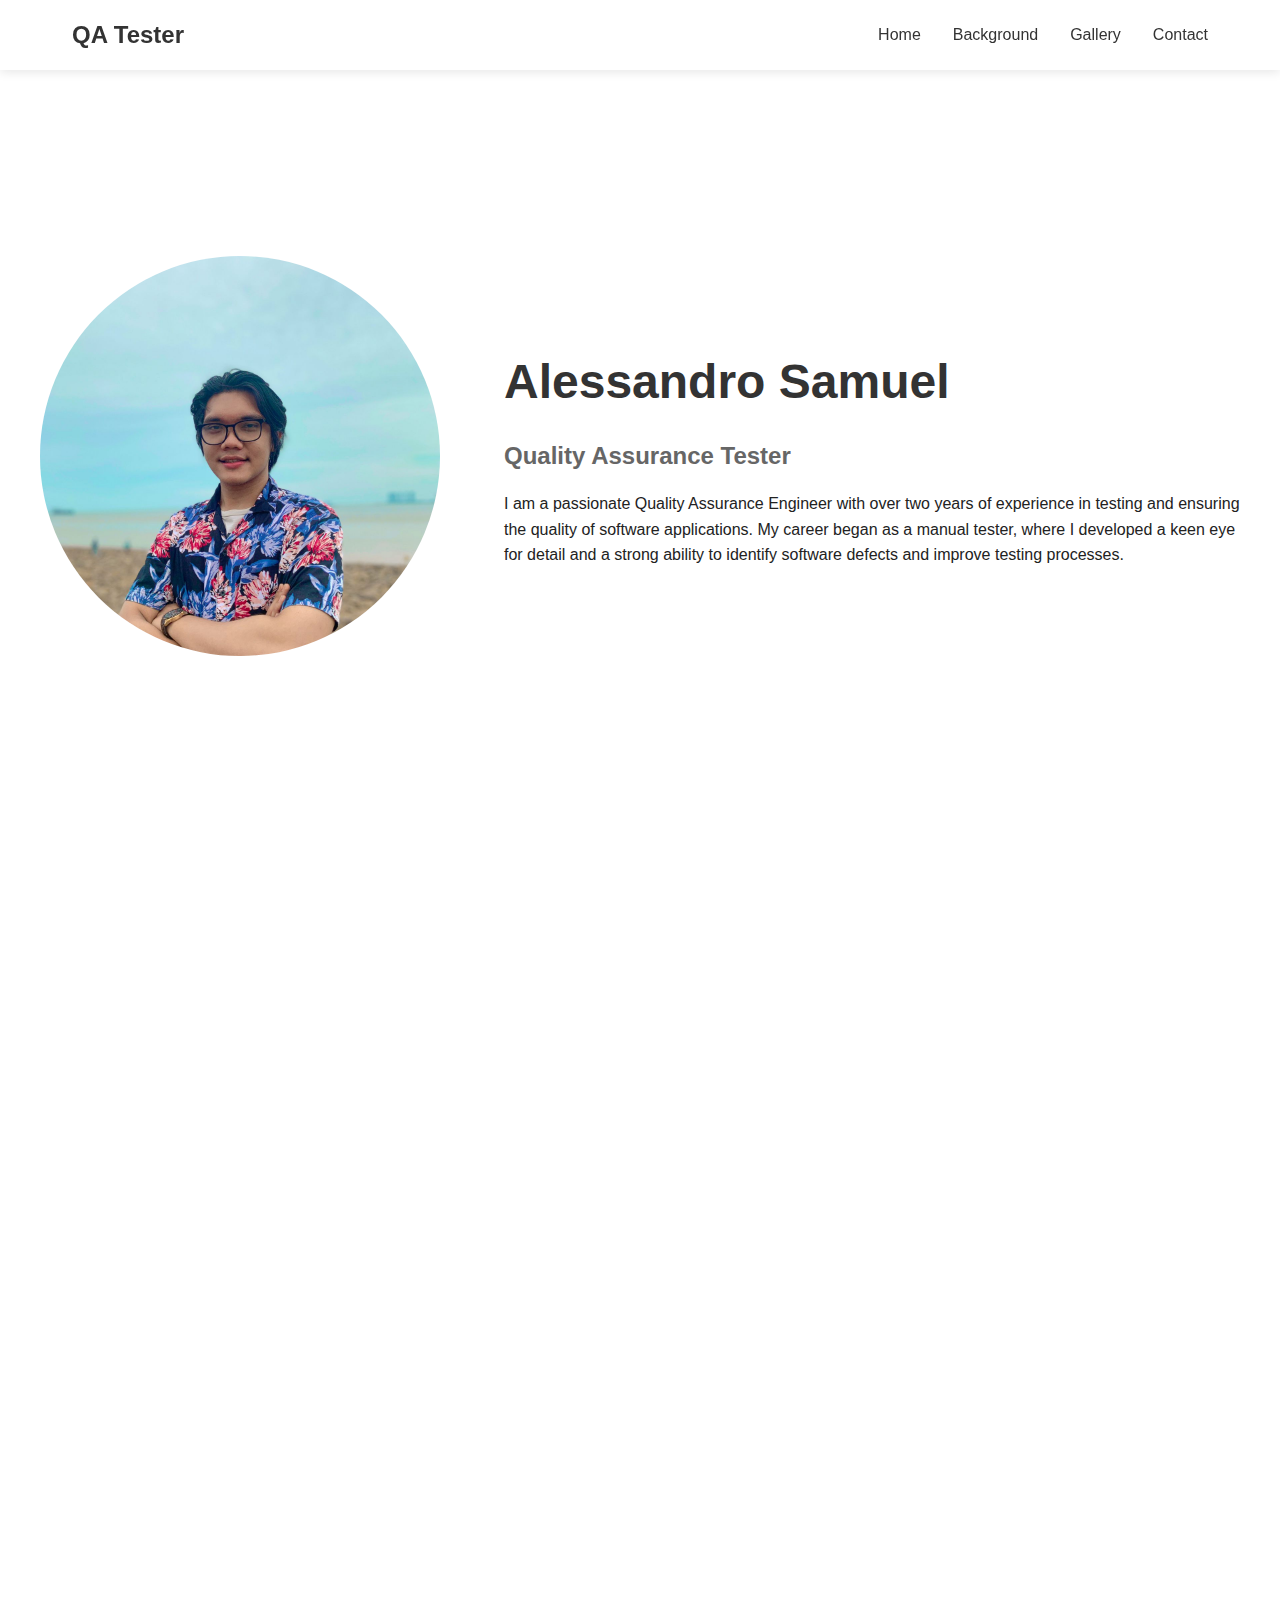
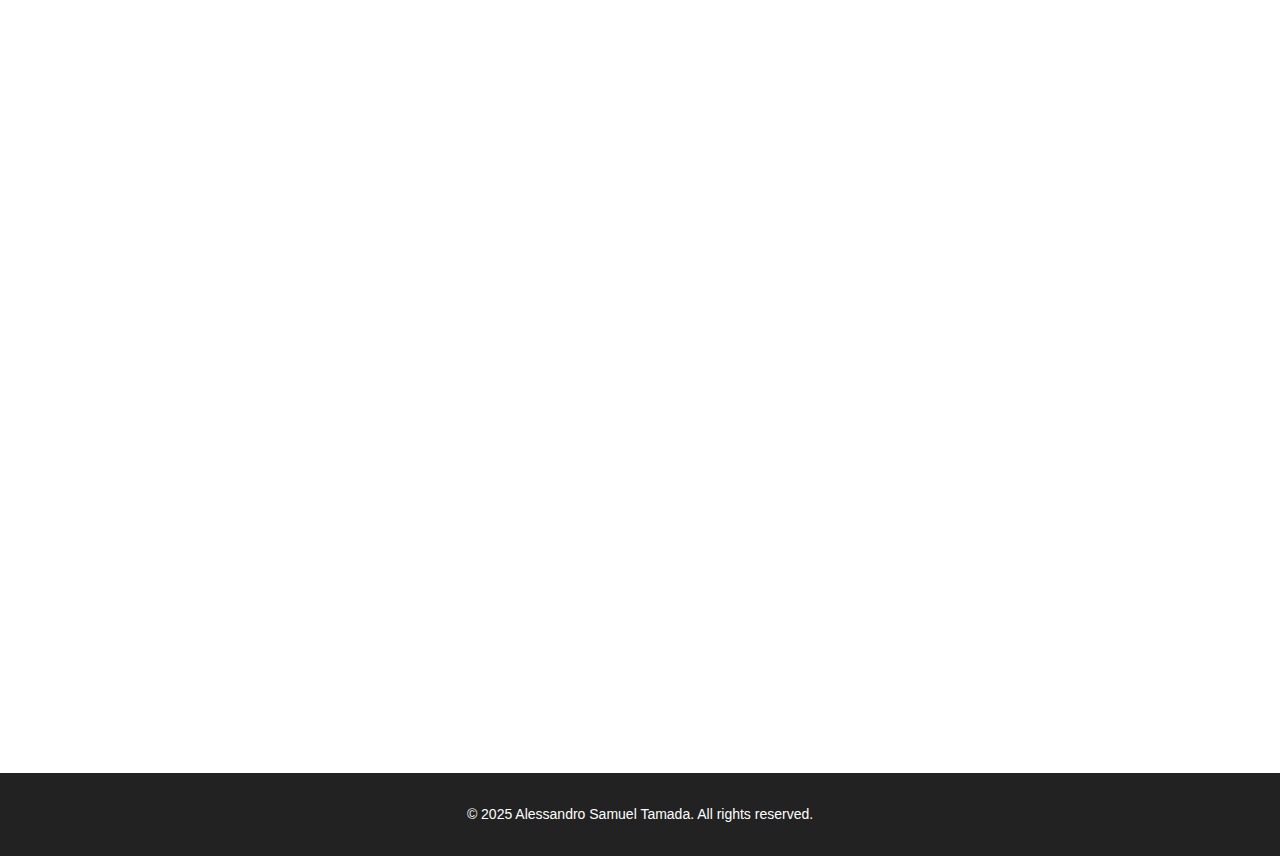
<file: index.html>
<!DOCTYPE html>
<html lang="en">
  <head>
    <meta charset="UTF-8" />
    <meta name="viewport" content="width=device-width, initial-scale=1.0" />
    <title>Alessandro Samuel</title>
    <link rel="stylesheet" href="style.css" />
    <link
      rel="stylesheet"
      href="https://cdnjs.cloudflare.com/ajax/libs/font-awesome/6.0.0/css/all.min.css"
    />
  </head>
  <body>
    <nav>
      <div class="nav-content">
        <div class="logo">QA Tester</div>
        <ul class="nav-links">
          <li><a href="#home">Home</a></li>
          <li><a href="#background">Background</a></li>
          <li><a href="#gallery">Gallery</a></li>
          <li><a href="#contact">Contact</a></li>
        </ul>
      </div>
    </nav>

    <section id="home" class="section">
      <div class="profile-container">
        <div class="profile-image">
          <img
            src="/img/Profil.jpg"
            alt="Profile Picture"
            id="profile-pic"
          />
        </div>
        <div class="profile-text">
          <h1>Alessandro Samuel</h1>
          <h2>Quality Assurance Tester</h2>
          <p>
            I am a passionate Quality Assurance Engineer with over two years of experience in testing and ensuring the quality of software applications. My career began as a manual tester, where I developed a keen eye for detail and a strong ability to identify software defects and improve testing processes.
          </p>
        </div>
      </div>
    </section>

    <section id="background" class="section">
      <h2>Background</h2>
      <div class="background-container">
        <div class="background-card work-experience">
          <h3>Work Experience</h3>
          <div class="timeline">
            <div class="timeline-item">
                <h4>QA Manual Tester at PT Aplikanomic Inter Nusa</h4>
                <p>Company Name (2025 - Present)</p>
                <ul>
                  <li>Handling multiple projects, including tax apps, HRIS apps, and phone credits apps.</li>
                  <li>Managing test case creation, execution, and documentation.</li>
                  <li>Engaging with clients for requirement gathering and issue resolution.</li>
                </ul>
              </div>
            <div class="timeline-item">
              <h4>QA Manual Tester at GTL (Goto Logistic)</h4>
              <p>Company Name (2023 - 2024)</p>
              <ul>
                <li>Focused on end-to-end logistics flow testing.</li>
                <li>Created and improved test cases for logistics processes.</li>
                <li>Used tools like Xray, spreadsheets, and Lark for test management.</li>
              </ul>
            </div>
            <div class="timeline-item">
              <h4>QA Manual Tester at Gojek</h4>
              <p>Previous Company (2022 - 2023)</p>
              <ul>
                <li>Worked on testing for the online driver platform.</li>
                <li>Conducted API and backend testing with Postman and MongoDB</li>
                <li>Used JIRA, TestRail, and Postman for test case management and execution.</li>
              </ul>
            </div>
          </div>
        </div>

        <div class="background-card education">
          <h3>Education</h3>
          <div class="timeline">
            <div class="timeline-item">
              <h4>Bachelor of Science in Computer Science</h4>
              <p>Universitas Pembangunan Nasional "Veteran" Jakarta (2018 - 2024)</p>
            </div>
          </div>
        </div>

        <div class="background-card skills">
          <h3>Technical Skills</h3>
          <div class="skills-grid">
            <div class="skill-item">Manual Testing</div>
            <div class="skill-item">Test Case Design</div>
            <div class="skill-item">Selenium</div>
            <div class="skill-item">JIRA</div>
            <div class="skill-item">API Testing</div>
            <div class="skill-item">SQL</div>
            <div class="skill-item">Agile</div>
            <div class="skill-item">Scrum</div>
            <div class="skill-item">TestRail</div>
            <div class="skill-item">MongoDB</div>
          </div>
        </div>
      </div>
    </section>

    <section id="gallery" class="section">
        <h2>Gallery</h2>
        <div class="carousel-container">
          <div class="gallery-wrapper">
            <div class="gallery-container">
              <div class="gallery-item"><img src="img/gallery/Gojek.jpg" alt="Work 1" /></div>
              <div class="gallery-item"><img src="img/gallery/gtl.jpg" alt="Work 2" /></div>
              <div class="gallery-item"><img src="img/gallery/Aplika.jpg" alt="Work 3" /></div>
              <div class="gallery-item"><img src="img/gallery/Tokopedia.jpg" alt="Work 4" /></div>
            </div>
          </div>
        </div>
      </section>
      

    <section id="contact" class="section">
      <h2>Contact</h2>
      <div class="social-links">
        <a
          href="https://github.com/alexzsandro"
          target="_blank"
          class="social-item"
        >
          <i class="fab fa-github"></i>
          <span>GitHub</span>
        </a>
        <a
          href="https://www.instagram.com/alesamuel9/"
          target="_blank"
          class="social-item"
        >
          <i class="fab fa-instagram"></i>
          <span>Instagram</span>
        </a>
        <a
          href="https://wa.me/+6285921473530""
          target="_blank"
          class="social-item"
        >
          <i class="fab fa-whatsapp"></i>
          <span>WhatsApp</span>
        </a>
        <a
          href="https://www.linkedin.com/in/alessandrosamuel/"
          target="_blank"
          class="social-item"
        >
          <i class="fab fa-linkedin"></i>
          <span>LinkedIn</span>
        <a
          href="mailto:alessandrohutasoit@gmail.com"
          target="_blank"
          class="social-item"
        >
          <i class="fa fa-envelope"></i>
          <span>E - mail</span>
        </a>
      </div>
    </section>

    <footer class="footer">
        <p>© 2025 Alessandro Samuel Tamada. All rights reserved.</p>
      </footer>

    <script src="main.js"></script>
  </body>
</html>
</file>
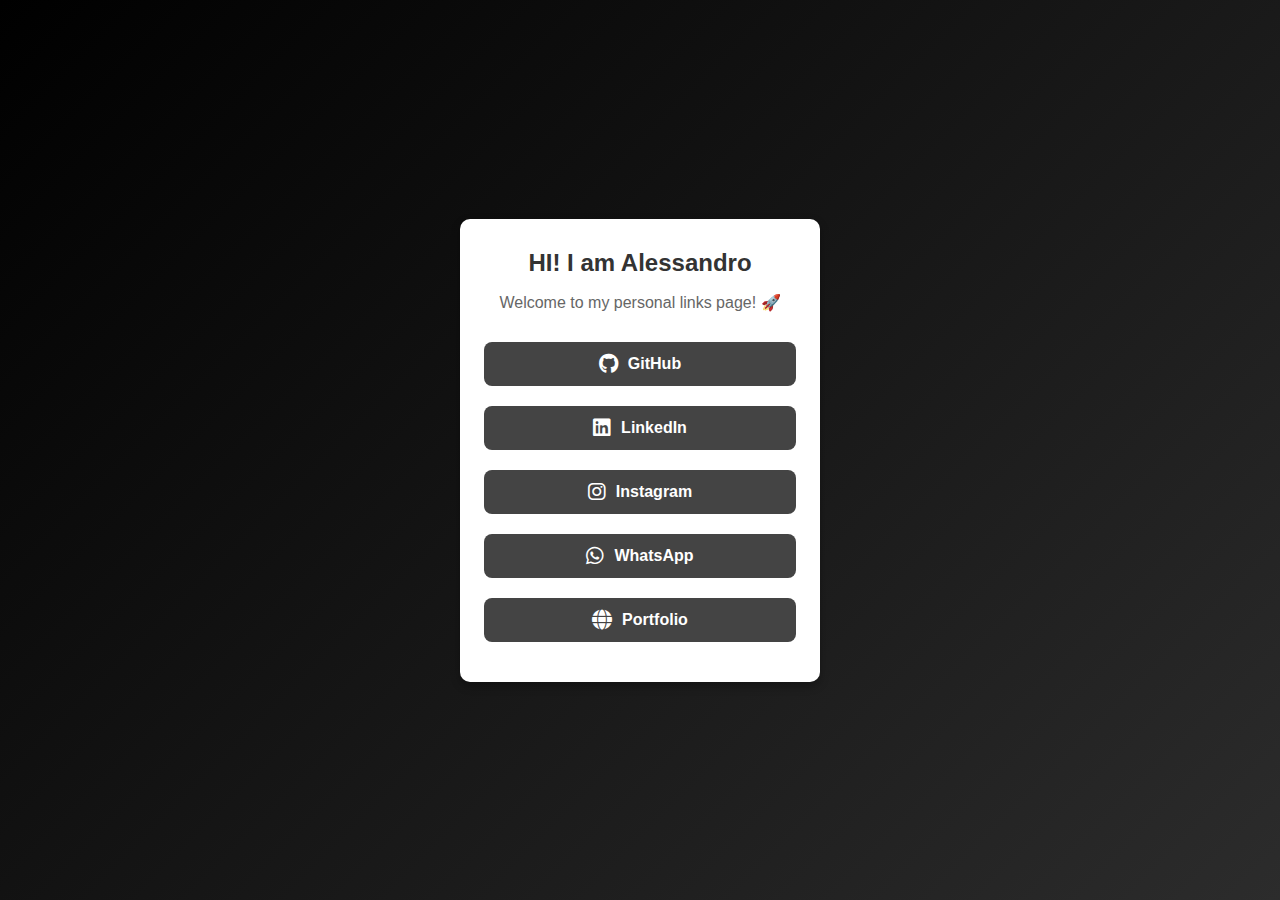
<file: linktree/index.html>
<!DOCTYPE html>
<html lang="en">
  <head>
    <meta charset="UTF-8" />
    <meta name="viewport" content="width=device-width, initial-scale=1.0" />
    <title>All My Links!</title>
    <link rel="stylesheet" href="/linktree/styles.css" />
    <link
      rel="stylesheet"
      href="https://cdnjs.cloudflare.com/ajax/libs/font-awesome/6.4.2/css/all.min.css"
    />
  </head>
  <body>
    <div class="container">
      <h1>HI! I am Alessandro</h1>
      <p>Welcome to my personal links page! 🚀</p>

      <div class="links">
        <a href="https://github.com/alexzsandro" target="_blank">
          <i class="fa-brands fa-github"></i> GitHub
        </a>
        <a href="https://www.linkedin.com/in/alessandrosamuel/" target="_blank">
          <i class="fa-brands fa-linkedin"></i> LinkedIn
        </a>
        <a href="https://www.instagram.com/alesamuel9/" target="_blank">
          <i class="fa-brands fa-instagram"></i> Instagram
        </a>
        <a href="https://wa.me/+6285921473530" target="_blank">
          <i class="fa-brands fa-whatsapp"></i> WhatsApp
        </a>
        <a href="https://alexzsandro.vercel.app/" target="_blank">
          <i class="fa-solid fa-globe"></i> Portfolio
        </a>
      </div>
    </div>

    <script src="/linktree/script.js"></script>
  </body>
</html>
</file>
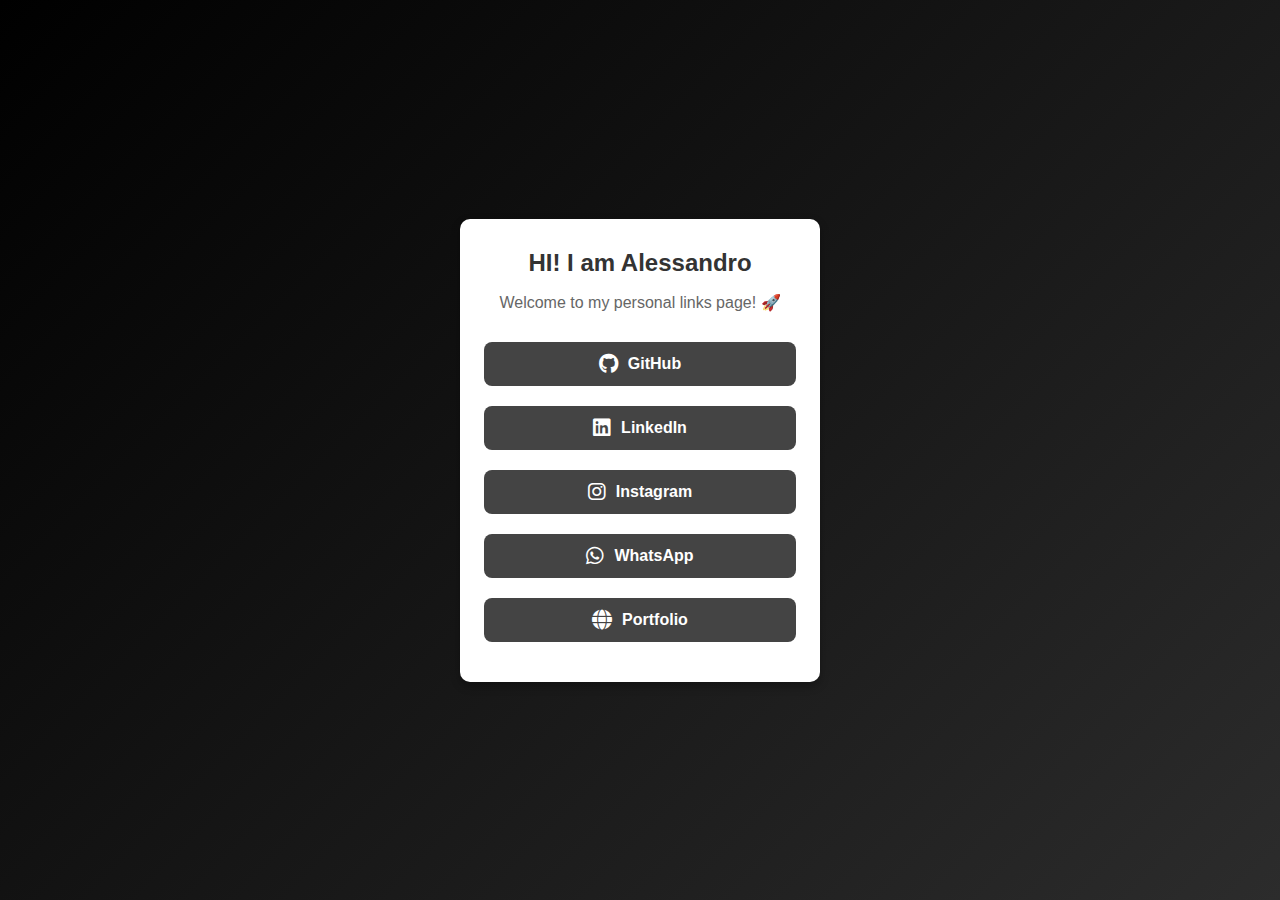
<file: linktree/linktree.html>
<!DOCTYPE html>
<html lang="en">
  <head>
    <meta charset="UTF-8" />
    <meta name="viewport" content="width=device-width, initial-scale=1.0" />
    <title>All My Links!</title>
    <link rel="stylesheet" href="styles.css" />
    <link
      rel="stylesheet"
      href="https://cdnjs.cloudflare.com/ajax/libs/font-awesome/6.4.2/css/all.min.css"
    />
  </head>
  <body>
    <div class="container">
      <h1>HI! I am Alessandro</h1>
      <p>Welcome to my personal links page! 🚀</p>

      <div class="links">
        <a href="https://github.com/alexzsandro" target="_blank">
          <i class="fa-brands fa-github"></i> GitHub
        </a>
        <a href="https://www.linkedin.com/in/alessandrosamuel/" target="_blank">
          <i class="fa-brands fa-linkedin"></i> LinkedIn
        </a>
        <a href="https://www.instagram.com/alesamuel9/" target="_blank">
          <i class="fa-brands fa-instagram"></i> Instagram
        </a>
        <a href="https://wa.me/+6285921473530" target="_blank">
          <i class="fa-brands fa-whatsapp"></i> WhatsApp
        </a>
        <a href="https://yourportfolio.com" target="_blank">
          <i class="fa-solid fa-globe"></i> Portfolio
        </a>
      </div>
    </div>

    <script src="script.js"></script>
  </body>
</html>
</file>
<file: style.css>
:root {
  --primary-color: #333;
  --secondary-color: #666;
  --background-color: #fff;
  --accent-color: #999;
  --text-color: #222;
  --transition: all 0.3s ease;
}

* {
  margin: 0;
  padding: 0;
  box-sizing: border-box;
  scroll-behavior: smooth;
}

body {
  font-family: "Inter", sans-serif;
  line-height: 1.6;
  color: var(--text-color);
  background-color: var(--background-color);
}

/* Navigation */
nav {
  position: fixed;
  width: 100%;
  background-color: rgba(255, 255, 255, 0.95);
  box-shadow: 0 2px 10px rgba(0, 0, 0, 0.1);
  z-index: 1000;
}

.nav-content {
  max-width: 1200px;
  margin: 0 auto;
  display: flex;
  justify-content: space-between;
  align-items: center;
  padding: 1rem 2rem;
}

.logo {
  font-size: 1.5rem;
  font-weight: bold;
  color: var(--primary-color);
}

.nav-links {
  display: flex;
  list-style: none;
  gap: 2rem;
}

.nav-links a {
  text-decoration: none;
  color: var(--primary-color);
  font-weight: 500;
  transition: var(--transition);
}

.nav-links a:hover {
  color: var(--accent-color);
}

/* Sections */
.section {
  min-height: 100vh;
  padding: 6rem 2rem 2rem;
  display: flex;
  flex-direction: column;
  align-items: center;
}

/* Home Section */
.profile-container {
  display: flex;
  align-items: center;
  gap: 4rem;
  max-width: 1200px;
  margin: 10rem auto;
}

.profile-image {
  width: 400px; /* Adjust size as needed */
  height: 400px; /* Same as width to make it a circle */
  border-radius: 50%; /* Makes it a perfect circle */
  overflow: hidden; /* Ensures the image doesn't overflow */
}

.profile-image img {
  width: 100%;
  height: 100%;
  object-fit: cover; /* Ensures the image covers the entire area */
}

.profile-image img:hover {
  transform: scale(1.05);
}

.profile-text {
  flex: 1;
}

.profile-text h1 {
  font-size: 3rem;
  margin-bottom: 1rem;
  color: var(--primary-color);
}

.profile-text h2 {
  font-size: 1.5rem;
  color: var(--secondary-color);
  margin-bottom: 1rem;
}

/* Background Section */
.background-container {
  display: flex;
  flex-direction: column;
  gap: 2rem;
  max-width: 800px;
  width: 100%;
}

.background-card {
  background-color: #f8f8f8;
  padding: 2rem;
  border-radius: 10px;
  box-shadow: 0 0 20px rgba(0, 0, 0, 0.05);
  transition: var(--transition);
  width: 100%;
}

.background-card:hover {
  transform: translateY(-5px);
}

.background-card h3 {
  color: var(--primary-color);
  margin-bottom: 1.5rem;
  font-size: 1.5rem;
}

.timeline-item {
  margin-bottom: 1.5rem;
  padding-left: 1.5rem;
  border-left: 2px solid var(--accent-color);
}

.timeline-item:last-child {
  margin-bottom: 0;
}

.timeline-item h4 {
  color: var(--secondary-color);
  margin-bottom: 0.5rem;
}

.timeline-item ul {
  list-style-position: inside;
  margin-top: 0.5rem;
}

.skills-grid {
  display: grid;
  grid-template-columns: repeat(auto-fit, minmax(120px, 1fr));
  gap: 1rem;
}

.skill-item {
  background-color: var(--primary-color);
  color: white;
  padding: 0.5rem 1rem;
  border-radius: 20px;
  text-align: center;
  transition: var(--transition);
}

.skill-item:hover {
  background-color: var(--secondary-color);
  transform: scale(1.05);
}

/* Gallery Section */
.gallery-container {
  display: grid;
  grid-template-columns: repeat(auto-fit, minmax(300px, 1fr));
  gap: 2rem;
  max-width: 1200px;
  width: 100%;
}

.gallery-item {
  position: relative;
  overflow: hidden;
  border-radius: 10px;
  box-shadow: 0 0 20px rgba(0, 0, 0, 0.1);
  transition: var(--transition);
}

.gallery-item img {
  width: 100%;
  height: 100%;
  object-fit: cover;
  transition: var(--transition);
}

.gallery-item:hover {
  transform: scale(1.05);
}

/* Contact Section */
.social-links {
  display: flex;
  flex-direction: column;
  gap: 2rem;
  max-width: 800px;
  width: 100%;
  margin-top: 4rem;
}

.social-item {
  display: flex;
  align-items: center;
  padding: 1.5rem;
  background-color: #f8f8f8;
  border-radius: 10px;
  text-decoration: none;
  color: var(--primary-color);
  transition: var(--transition);
  border-left: 2px solid var(--accent-color);
}

.social-item:hover {
  background-color: var(--primary-color);
  color: white;
  transform: translateX(10px);
  border-left-color: white;
}

.social-item i {
  font-size: 1.5rem;
  width: 40px;
}

.social-item span {
  font-size: 1.1rem;
  font-weight: 500;
}

/* Responsive Design */
@media (max-width: 768px) {
  .profile-container {
    flex-direction: column;
    text-align: center;
    gap: 2rem;
  }

  .nav-content {
    flex-direction: column;
    gap: 1rem;
  }

  .nav-links {
    flex-direction: column;
    text-align: center;
    gap: 1rem;
  }
}

/* Carousel */
.carousel-container {
  position: relative;
  margin: auto;
  overflow: hidden;
  display: flex;
  align-items: center;
  justify-content: center;
  flex-direction: column;
  width: 1200px;
}

.gallery-wrapper {
  overflow: hidden;
  width: 100%;
}

.gallery-container {
  display: flex;
  transition: transform 0.5s ease-in-out;
  gap: 14px;
  width: 100%;
}

.gallery-item {
  flex: 0 0 calc(100% / 3 - 12px); /* Adjust for 3 images with gap */
}

.gallery-item img {
  width: 100%;
  border-radius: 10px;
}

.carousel-btn {
  background-color: rgba(0, 0, 0, 0.5);
  color: white;
  border: none;
  padding: 10px;
  font-size: 24px;
  cursor: pointer;
  position: absolute;
  z-index: 10;
}

#prevBtn {
  left: 0;
}

#nextBtn {
  right: 0;
}

.footer {
  text-align: center;
  padding: 30px;
  background-color: #222; /* Dark background */
  color: white;
  font-size: 14px;
  position: relative;
  bottom: 0;
  width: 100%;
}
</file>
<file: linktree/styles.css>
/* Apply a full-screen monochrome gradient background */
/* Center everything perfectly */
body {
  font-family: Arial, sans-serif;
  background: linear-gradient(135deg, #000000, #2c2c2c);
  height: 100vh;
  display: flex;
  justify-content: center;
  align-items: center;
  margin: 0;
}

/* Make sure the card is centered properly */
.container {
  background: #ffffff;
  padding: 30px 20px;
  border-radius: 10px;
  box-shadow: 0px 4px 10px rgba(0, 0, 0, 0.3);
  text-align: center;
  width: 320px; /* Slightly increased for better balance */
  display: flex;
  flex-direction: column;
  align-items: center;
}

/* Title and description */
h1 {
  margin: 0;
  font-size: 24px;
  color: #333;
}

p {
  color: #666;
  margin-bottom: 20px;
}

/* Links styling */
.links {
  width: 100%; /* Ensure links take full width of the container */
  display: flex;
  flex-direction: column;
  align-items: center;
}

.links a {
  display: flex;
  align-items: center;
  justify-content: center;
  gap: 10px;
  background: #444;
  color: white;
  text-decoration: none;
  padding: 12px;
  margin: 10px 0;
  width: 90%; /* Adjust width to fit nicely */
  max-width: 320px; /* Set a limit so it doesn't get too wide */
  border-radius: 8px;
  transition: 0.3s;
  font-weight: bold;
  font-size: 16px;
}

/* Link hover effect */
.links a:hover {
  background: #667;
}

/* FontAwesome icon styling */
.links a i {
  font-size: 20px;
}
</file>
